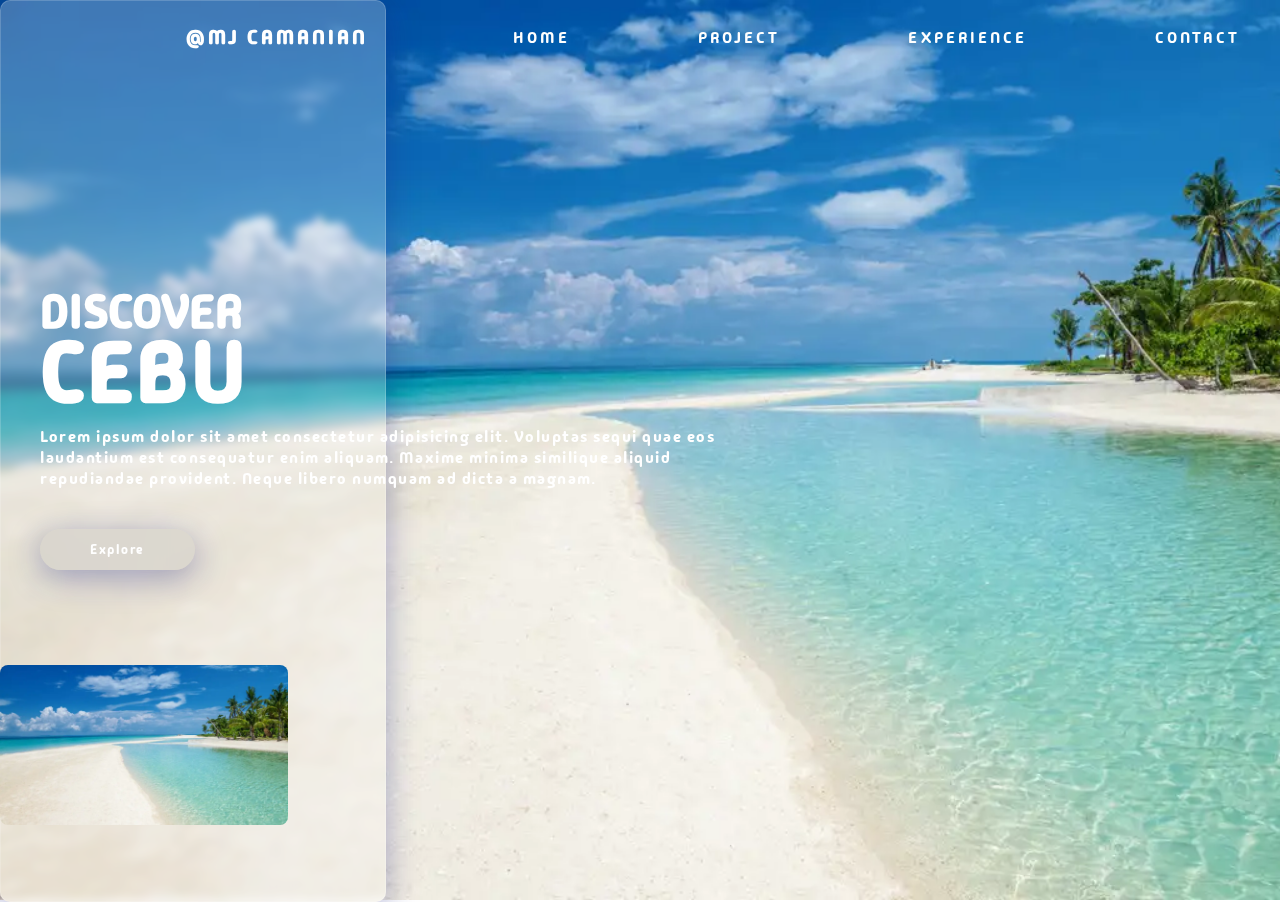
<file: Web Project 1.0.html>
<!DOCTYPE html>
<html lang="en">
<head>
    <meta charset="UTF-8">
    <meta name="viewport" content="width=device-width, initial-scale=1.0">
    <title>Web Project</title>
    
    <link rel="preconnect" href="https://fonts.googleapis.com">
    <link rel="preconnect" href="https://fonts.gstatic.com" crossorigin>
    <link href="https://fonts.googleapis.com/css2?family=Anta&family=Kode+Mono:wght@400..700&family=Madimi+One&family=Micro+5&family=Open+Sans:ital,wght@0,300..800;1,300..800&display=swap" rel="stylesheet"
    />
    
    <link rel="stylesheet" href="Web Project 1.0.css">

</head>
<body>
    <div class="container">
        <div class="header">
            <div class="glasswrapper"></div>
                <div class="logo">@MJ Camanian</div>
            <ul>
                <li>Home</li>
                <li>Project</li>
                <li>Experience</li>
                <li>Contact</li>
            </ul> 
        </div> 
        </div>  
            <div class="banner" style="background-image: url(img/Cebu.webp);">
            
            <div class="glass-wrapper"></div>
        </div> 
        <div class="herotitle">
            <p>Discover</p>
            <p class="Province">Cebu</p>
            <div class="details">
                Lorem ipsum dolor sit amet consectetur adipisicing elit. Voluptas sequi quae eos laudantium est consequatur enim aliquam. Maxime minima similique aliquid repudiandae provident. Neque libero numquam ad dicta a magnam.
            </div>
            <div class="explorer">
                <button>Explore</button>
            </div>
        </div>
        <div class="tourist-list">
            <ul class="place-list">
                <li>
                    <div class="thumbnail"
                        style="background: url(img/Cebu.webp)">
                        <div class="details">
                            <p class="province"></p>
                        </div>
                    </div>
                </li>

            </ul>
        </div>
    </div>

</body>
<style>
  
.tourist-list {
    bottom: 25px;
    position: absolute;
}
.tourist-list .thumbnail {
    display: flex;
    height: 10rem;
    width: 18rem;
    background-size: cover !important;
    border-radius: 8px;
    margin-bottom: 50px;
    /*flex-direction: column;*/
}
</style>
</html>
</file>
<file: Web Project 1.0.css>
*{
    margin: 0px;
    padding: 0px;
    font-family: "Madimi One", sans-serif;
}
.section {
    padding-top: 8rem;
    max-width: 1300px;
    margin: 0 auto;
}
.header {
    padding: 1.5rem;
    display: flex;
    justify-content: space-between;
    max-width: 1200px;
    margin: 0px auto;
    align-items: center;
}
.header .logo{
    text-transform: uppercase;
    letter-spacing: 3px;
    font-weight: 600;
    font-size: 20px;
    color:#ffff;

}
.header ul{
    display: flex;
    list-style: none;
    gap: 8rem;
    text-transform: uppercase;
    letter-spacing: 3px;
    font-weight: 300;
    font-size: 16px;
    color:#ffff;
}
.banner {
    background-size: cover;
    height: 100%;
    width: 100%;
    position: absolute;
    top: 0px;
    z-index: -1;

}
.banner .glass-wrapper {
    width: 30%;
    height: 100%;
    background: rgba( 255, 255, 255, 0.25 );
    box-shadow: 0 8px 32px 0 rgba( 31, 38, 135, 0.37 );
    backdrop-filter: blur( 4px );
    -webkit-backdrop-filter: blur( 4px );
    border-radius: 10px;
    border: 1px solid rgba( 255, 255, 255, 0.18 );

}

.herotitle {
    max-width: 1200px;
    margin: 0px auto;
    padding-top: 13rem;
}
.herotitle p{
    font-size: 47px;
    font-weight: 800;
    text-transform: uppercase;
    line-height: 60px;
    color: white;
}
.herotitle .Province {
    font-size: 85px;
    letter-spacing: 3px;

}
.herotitle .details {
    width: 60%;
    padding-top: 1.5rem;
    font-weight: 200;
    color: white;
    letter-spacing: 1.5px;
    padding-bottom: 2.5rem;
}
.herotitle .explorer button {
    background: rgba( 189, 189, 189, 0.299 );
    box-shadow: 0 8px 32px 0 rgba( 31, 38, 135, 0.37 );
    backdrop-filter: blur( 20px );
    -webkit-backdrop-filter: blur( 20px );
    border: none;
    color: white;
    padding: 12px 50px;
    border-radius: 50px;
    letter-spacing: 1.5px;
    cursor: pointer;
}
</file>
